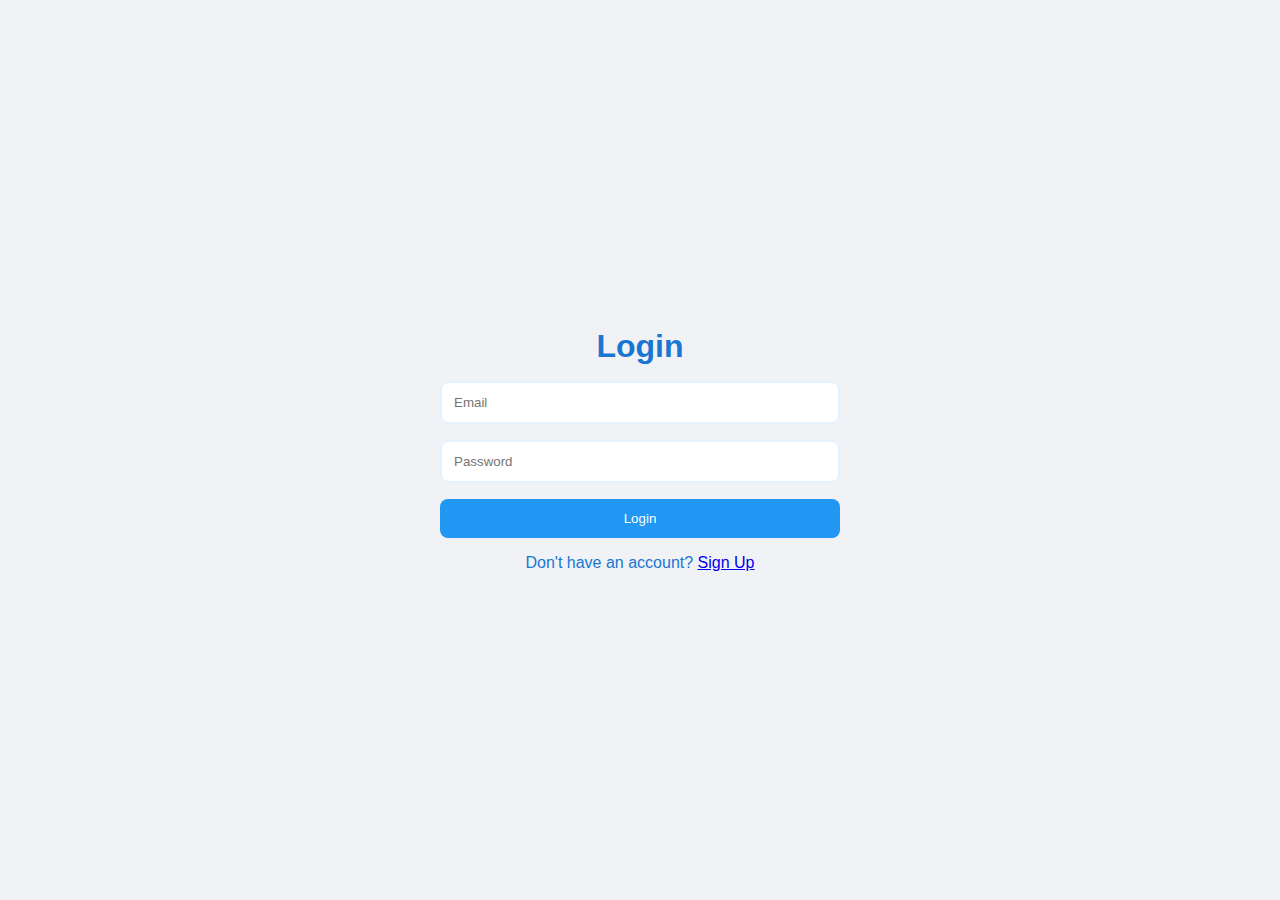
<file: index.html>
<!DOCTYPE html>
<html lang="en">

<head>
  <meta charset="UTF-8" />
  <meta name="viewport" content="width=device-width, initial-scale=1.0" />
  <title>Health Monitor AI</title>
  <link rel="stylesheet" href="styles.css" />
</head>

<body>
  <!-- Login Page -->
  <div id="login-page" class="container auth-container">
    <h1>Login</h1>
    <form id="login-form">
      <input type="email" id="login-email" placeholder="Email" required />
      <input type="password" id="login-password" placeholder="Password" required />
      <button type="submit">Login</button>
    </form>
    <p>Don't have an account? <a href="#" onclick="showSignUp()">Sign Up</a></p>
  </div>

  <!-- Sign Up Page -->
  <div id="signup-page" class="container auth-container hidden">
    <h1>Sign Up</h1>
    <form id="signup-form">
      <input type="email" id="signup-email" placeholder="Email" required />
      <input type="password" id="signup-password" placeholder="Password" required />
      <button type="submit">Sign Up</button>
    </form>
    <p>Already have an account? <a href="#" onclick="showLogin()">Login</a></p>
  </div>

  <!-- Home Page -->
  <div id="home-page" class="container hidden">
    <div class="top-nav">
      <h1 class="main-title">Health Monitor AI</h1>
      <button class="logout-button" onclick="logout()">⎋ Logout</button>
    </div>
    <div class="home-container">
      <div class="option-box" onclick="navigateTo('auto-detect')">
        <img
          src="[data-uri]" />
        <h2>Auto Detect</h2>
      </div>
      <!-- History option -->
      <div class="option-box" onclick="navigateTo('history')">
        <img
          src="[data-uri]" />
        <h2>History</h2>
      </div>
      <div class="option-box" onclick="window.location.href='extras.html'">
        <img src="[data-uri]" />
        <h2>Extras</h2>
      </div>
    </div>
  </div>

  <!-- Auto Detect Page -->
  <div id="auto-detect-page" class="container hidden">
    <button class="nav-button" onclick="goBack()">← Back</button>
    <div class="auto-detect-container">
      <h1>Auto Detection</h1>
      <div class="input-section">
        <textarea placeholder="Enter your symptoms here..."></textarea>
        <div class="file-upload">
          <p>Or upload medical reports</p>
          <input type="file" accept=".pdf,.doc,.docx,.txt" />
        </div>
        <button class="submit-button" onclick="viewResults()">View Results</button>
      </div>
    </div>
  </div>
  <!-- History Page -->
  <div id="history-page" class="container hidden">
    <button class="nav-button" onclick="goBack()">← Back</button>
    <h1>History Reports</h1>
    <div id="reports-container" class="reports-grid">
    </div>
  </div>
  <script src="script.js"></script>
  <script>
    function logout() {
      localStorage.removeItem('userEmail');
      document.querySelectorAll('.container').forEach(el => el.classList.add('hidden'));
      document.getElementById('login-page').classList.remove('hidden');
    }
  </script>
</body>

</html>
</file>
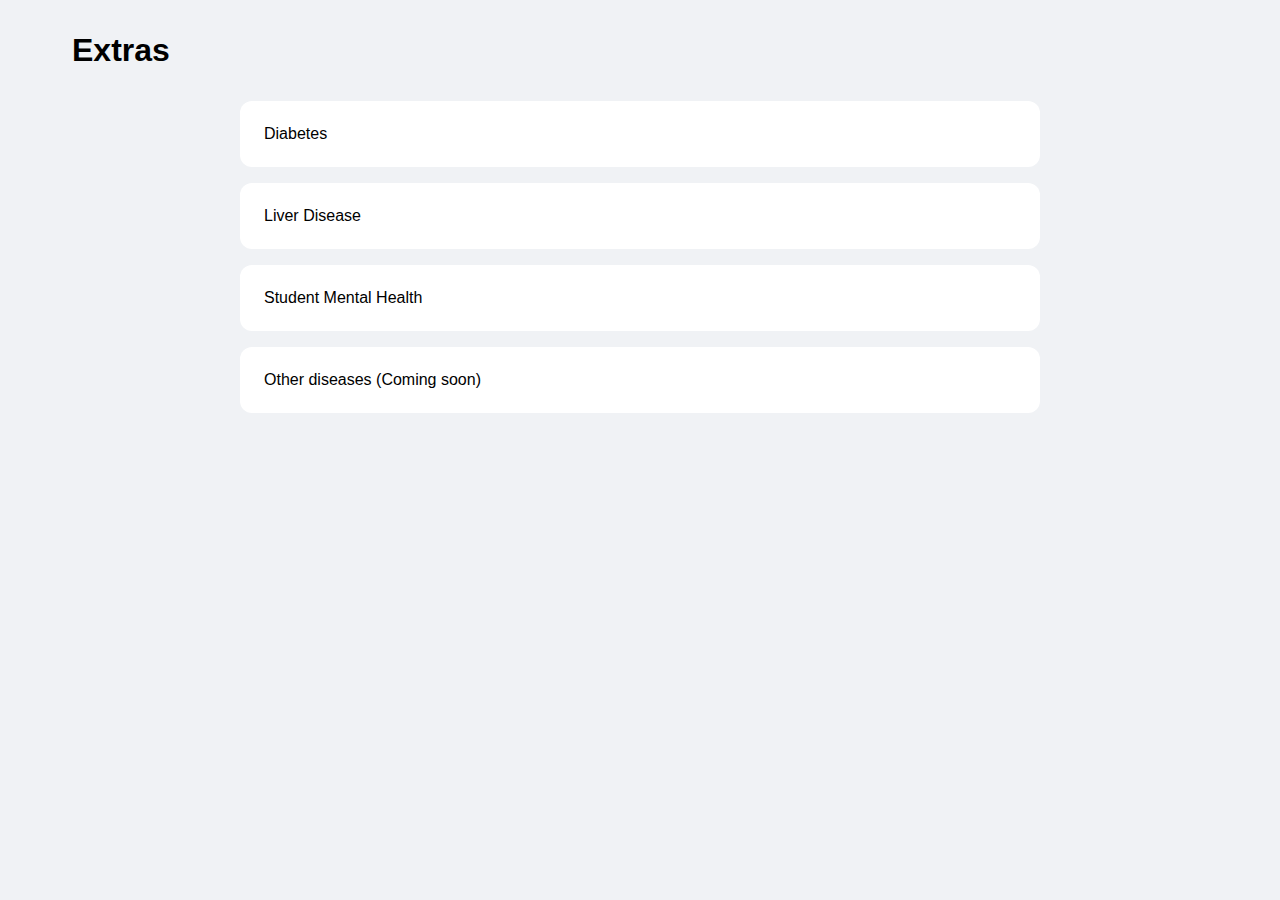
<file: extras.html>
<!DOCTYPE html>
<html lang="en">

<head>
  <meta charset="UTF-8" />
  <meta name="viewport" content="width=device-width, initial-scale=1.0" />
  <title>Extras - Health Monitor AI</title>
  <link rel="stylesheet" href="styles.css" />
  <style>
    /* Modal styling (shared for both modals) */
    .modal {
      position: fixed;
      top: 0;
      left: 0;
      width: 100vw;
      height: 100vh;
      background-color: rgba(0, 0, 0, 0.6);
      display: flex;
      align-items: center;
      justify-content: center;
      z-index: 1000;
    }

    .modal.hidden {
      display: none;
    }

    .modal-content {
      background: var(--white);
      padding: 1.5rem;
      border-radius: 12px;
      width: 90%;
      max-width: 500px;
      max-height: 90vh;
      overflow-y: auto;
      box-shadow: 0 4px 20px rgba(0, 0, 0, 0.3);
    }

    label,
    p {
      display: block;
      margin: 0.5rem 0 0.25rem;
    }

    input[type="number"],
    select {
      width: 100%;
      padding: 8px;
      border-radius: 6px;
      border: 1px solid #ccc;
    }

    .submit-button,
    .nav-button {
      padding: 10px 20px;
      margin: 10px 5px 0 0;
      border: none;
      border-radius: 6px;
      cursor: pointer;
    }

    .submit-button {
      background-color: #28a745;
      color: white;
    }

    .nav-button {
      background-color: #ccc;
    }

    .result-box {
      background-color: var(--white);
      padding: 15px;
      margin-top: 20px;
      border-radius: 10px;
      box-shadow: 0 2px 10px rgba(0, 0, 0, 0.1);
      font-weight: bold;
      color: var(--dark-blue);
      text-align: center;
    }

    .result-box.hidden {
      display: none;
    }
  </style>
</head>

<body>
  <div id="extras-page" class="container">
    <h1>Extras</h1>
    <div class="disease-container">
      <div class="disease-option" onclick="openDiabetesModal()">Diabetes</div>
      <div class="disease-option" onclick="openLiverModal()">Liver Disease</div>
      <div class="disease-option" onclick="openMentalModal()">Student Mental Health</div>
      <div class="disease-option" onclick="alert('Other diseases coming soon.')">Other diseases (Coming soon)</div>
    </div>
  </div>

  <!-- Diabetes Prediction Modal -->
  <div id="diabetes-modal" class="modal hidden">
    <div class="modal-content">
      <h2>Diabetes Prediction</h2>
      <form id="diabetes-form">
        <label>Age: <input type="number" name="age" required /></label>
        <label>Gender:
          <select name="gender" required>
            <option value="Male">Male</option>
            <option value="Female">Female</option>
          </select>
        </label>
        <p>Have you experienced excessive urination?</p>
        <label><input type="radio" name="polyuria" value="1" required /> Yes</label>
        <label><input type="radio" name="polyuria" value="0" required /> No</label>
        <p>Have you experienced excessive thirst or drinking?</p>
        <label><input type="radio" name="polydipsia" value="1" required /> Yes</label>
        <label><input type="radio" name="polydipsia" value="0" required /> No</label>
        <p>Have you experienced sudden weight loss?</p>
        <label><input type="radio" name="sudden_weight_loss" value="1" required /> Yes</label>
        <label><input type="radio" name="sudden_weight_loss" value="0" required /> No</label>
        <p>Have you felt unusually weak?</p>
        <label><input type="radio" name="weakness" value="1" required /> Yes</label>
        <label><input type="radio" name="weakness" value="0" required /> No</label>
        <p>Have you experienced excessive hunger?</p>
        <label><input type="radio" name="polyphagia" value="1" required /> Yes</label>
        <label><input type="radio" name="polyphagia" value="0" required /> No</label>
        <p>Have you had a yeast infection?</p>
        <label><input type="radio" name="genital_thrush" value="1" required /> Yes</label>
        <label><input type="radio" name="genital_thrush" value="0" required /> No</label>
        <p>Have you experienced blurred vision?</p>
        <label><input type="radio" name="visual_blurring" value="1" required /> Yes</label>
        <label><input type="radio" name="visual_blurring" value="0" required /> No</label>
        <p>Have you experienced significant itching?</p>
        <label><input type="radio" name="itching" value="1" required /> Yes</label>
        <label><input type="radio" name="itching" value="0" required /> No</label>
        <p>Have you felt unusually irritable?</p>
        <label><input type="radio" name="irritability" value="1" required /> Yes</label>
        <label><input type="radio" name="irritability" value="0" required /> No</label>
        <p>Have you noticed slow healing of cuts or wounds?</p>
        <label><input type="radio" name="delayed_healing" value="1" required /> Yes</label>
        <label><input type="radio" name="delayed_healing" value="0" required /> No</label>
        <p>Have you experienced partial muscle weakness?</p>
        <label><input type="radio" name="partial_paresis" value="1" required /> Yes</label>
        <label><input type="radio" name="partial_paresis" value="0" required /> No</label>
        <p>Have you experienced muscle stiffness?</p>
        <label><input type="radio" name="muscle_stiffness" value="1" required /> Yes</label>
        <label><input type="radio" name="muscle_stiffness" value="0" required /> No</label>
        <p>Have you experienced hair loss?</p>
        <label><input type="radio" name="alopecia" value="1" required /> Yes</label>
        <label><input type="radio" name="alopecia" value="0" required /> No</label>
        <p>Are you overweight?</p>
        <label><input type="radio" name="obesity" value="1" required /> Yes</label>
        <label><input type="radio" name="obesity" value="0" required /> No</label>
        <button type="submit" class="submit-button">Predict Diabetes</button>
        <button type="button" class="nav-button" onclick="closeDiabetesModal()">Close</button>
      </form>
      <div id="diabetes-result" class="result-box hidden"></div>
    </div>
  </div>

  <!-- Liver Disease Prediction Modal -->
  <div id="liver-modal" class="modal hidden">
    <div class="modal-content">
      <h2>Liver Disease Prediction</h2>
      <form id="liver-form">
        <label>Age: <input type="number" name="age" required /></label>
        <label>Sex:
          <select name="gender" required>
            <option value="Male">Male</option>
            <option value="Female">Female</option>
          </select>
        </label>
        <label>Total Bilirubin (mg/dL) (Normal: 0.1-1.2): <input type="number" step="0.1" name="total_bilirubin"
            required /></label>
        <label>Direct Bilirubin (mg/dL) (Normal: 0.0-0.3): <input type="number" step="0.1" name="direct_bilirubin"
            required /></label>
        <label>ALP (IU/L) (Normal: 44-147): <input type="number" name="alkaline_phosphotase" required /></label>
        <label>ALT (IU/L) (Normal: 7-56): <input type="number" name="alt" required /></label>
        <label>AST (IU/L) (Normal: 10-40): <input type="number" name="ast" required /></label>
        <label>Total Proteins (g/dL) (Normal: 6.0-8.3): <input type="number" step="0.1" name="total_proteins"
            required /></label>
        <label>Albumin (g/dL) (Normal: 3.5-5.0): <input type="number" step="0.1" name="albumin" required /></label>
        <label>A/G Ratio (Normal: 1.0-2.5): <input type="number" step="0.1" name="ag_ratio" required /></label>
        <button type="submit" class="submit-button">Predict Liver Disease</button>
        <button type="button" class="nav-button" onclick="closeLiverModal()">Close</button>
      </form>
      <div id="liver-result" class="result-box hidden"></div>
    </div>
  </div>

  <!-- Student Mental Health Prediction Modal -->
  <div id="mental-modal" class="modal hidden">
    <div class="modal-content">
      <h2>Student Mental Health Prediction</h2>
      <form id="mental-form">
        <label>Gender:
          <select name="gender" required>
            <option value="Male">Male</option>
            <option value="Female">Female</option>
          </select>
        </label>
        <label>Age: <input type="number" name="age" required /></label>
        <label>Current Year of Study (Enter a number, e.g., 1, 2, 3, 4): <input type="number" name="year"
            required /></label>
        <label>What is your CGPA?
          <select name="cgpa" required>
            <option value="2.50 - 2.99">2.50 - 2.99</option>
            <option value="3.00 - 3.49">3.00 - 3.49</option>
            <option value="3.50 - 4.00">3.50 - 4.00</option>
          </select>
        </label>
        <label>Marital status (Are you married?):
          <select name="marital" required>
            <option value="No">No</option>
            <option value="Yes">Yes</option>
          </select>
        </label>
        <label>Did you seek any specialist for a treatment?
          <select name="specialist" required>
            <option value="No">No</option>
            <option value="Yes">Yes</option>
          </select>
        </label>
        <button type="submit" class="submit-button">Predict Mental Health</button>
        <button type="button" class="nav-button" onclick="closeMentalModal()">Close</button>
      </form>
      <div id="mental-result" class="result-box hidden"></div>
    </div>
  </div>

  <script>
    // Diabetes modal controls
    function openDiabetesModal() {
      document.getElementById("diabetes-modal").classList.remove("hidden");
    }
    function closeDiabetesModal() {
      document.getElementById("diabetes-modal").classList.add("hidden");
      document.getElementById("diabetes-form").reset();
      document.getElementById("diabetes-result").classList.add("hidden");
    }
    document.getElementById("diabetes-form").addEventListener("submit", async function (e) {
      e.preventDefault();
      const formData = new FormData(this);
      const data = {};
      formData.forEach((value, key) => { data[key] = value });
      const resultBox = document.getElementById("diabetes-result");
      resultBox.classList.remove("hidden");
      resultBox.textContent = "Predicting...";
      try {
        const res = await fetch("http://localhost:5000/predict_diabetes", {
          method: "POST",
          headers: { "Content-Type": "application/json" },
          body: JSON.stringify(data)
        });
        const result = await res.json();
        if (result.success) {
          resultBox.textContent = `Prediction: ${result.prediction}`;
          alert(result.disclaimer);
        } else {
          resultBox.textContent = "Error: " + result.error;
        }
      } catch (error) {
        resultBox.textContent = "Request failed: " + error;
      }
    });

    // Liver modal controls
    function openLiverModal() {
      document.getElementById("liver-modal").classList.remove("hidden");
    }
    function closeLiverModal() {
      document.getElementById("liver-modal").classList.add("hidden");
      document.getElementById("liver-form").reset();
      document.getElementById("liver-result").classList.add("hidden");
    }
    document.getElementById("liver-form").addEventListener("submit", async function (e) {
      e.preventDefault();
      const formData = new FormData(this);
      const data = {};
      formData.forEach((value, key) => { data[key] = value });
      const resultBox = document.getElementById("liver-result");
      resultBox.classList.remove("hidden");
      resultBox.textContent = "Predicting...";
      try {
        const res = await fetch("http://localhost:5000/predict_liver", {
          method: "POST",
          headers: { "Content-Type": "application/json" },
          body: JSON.stringify(data)
        });
        const result = await res.json();
        if (result.success) {
          resultBox.textContent = `Prediction: ${result.prediction}`;
          alert(result.disclaimer);
        } else {
          resultBox.textContent = "Error: " + result.error;
        }
      } catch (error) {
        resultBox.textContent = "Request failed: " + error;
      }
    });

    // Mental modal controls
    function openMentalModal() {
      document.getElementById("mental-modal").classList.remove("hidden");
    }
    function closeMentalModal() {
      document.getElementById("mental-modal").classList.add("hidden");
      document.getElementById("mental-form").reset();
      document.getElementById("mental-result").classList.add("hidden");
    }
    document.getElementById("mental-form").addEventListener("submit", async function (e) {
      e.preventDefault();
      const formData = new FormData(this);
      const data = {};
      formData.forEach((value, key) => { data[key] = value });
      const resultBox = document.getElementById("mental-result");
      resultBox.classList.remove("hidden");
      resultBox.textContent = "Predicting...";
      try {
        const res = await fetch("http://localhost:5000/predict_mental", {
          method: "POST",
          headers: { "Content-Type": "application/json" },
          body: JSON.stringify(data)
        });
        const result = await res.json();
        if (result.success) {
          resultBox.textContent = `Prediction: ${result.prediction}`;
          alert(result.disclaimer);
        } else {
          resultBox.textContent = "Error: " + result.error;
        }
      } catch (error) {
        resultBox.textContent = "Request failed: " + error;
      }
    });
  </script>
</body>

</html>
</file>
<file: styles.css>
/* Global Reset & Theme Variables */
* {
    margin: 0;
    padding: 0;
    box-sizing: border-box;
    font-family: 'Segoe UI', sans-serif;
  }
  
  /* Theme Colors */
  :root {
    --primary-blue: #2196F3;
    --dark-blue: #1976d2;
    --light-blue: #e3f2fd;
    --white: #ffffff;
    --gray: #f0f2f5;
  }
  
  /* Body & Container */
  body {
    background: var(--gray);
    min-height: 100vh;
  }
  
  .container {
    max-width: 1200px;
    margin: 0 auto;
    padding: 2rem;
  }
  
  /* Authentication Pages */
  .auth-container {
    display: flex;
    flex-direction: column;
    align-items: center;
    justify-content: center;
    min-height: 100vh;
    background: var(--gray);
  }
  
  .auth-container h1 {
    color: var(--dark-blue);
    margin-bottom: 1rem;
  }
  
  .auth-container form {
    display: flex;
    flex-direction: column;
    width: 100%;
    max-width: 400px;
  }
  
  .auth-container input {
    padding: 0.75rem;
    margin-bottom: 1rem;
    border: 2px solid var(--light-blue);
    border-radius: 8px;
  }
  
  .auth-container button {
    background: var(--primary-blue);
    color: var(--white);
    padding: 0.75rem;
    border: none;
    border-radius: 8px;
    cursor: pointer;
    transition: background 0.3s;
  }
  
  .auth-container button:hover {
    background: var(--dark-blue);
  }
  
  .auth-container p {
    margin-top: 1rem;
    color: var(--dark-blue);
  }
  
  /* Home Page Styles */
  .top-nav {
    display: flex;
    justify-content: space-between;
    align-items: center;
    margin-bottom: 1rem;
  }
  
  .main-title {
    text-align: center;
    color: var(--dark-blue);
    margin-bottom: 3rem;
  }
  
  .home-container {
    display: flex;
    justify-content: center;
    gap: 2rem;
    margin-top: 5rem;
    flex-wrap: wrap;
  }
  
  .option-box {
    background: var(--white);
    padding: 2rem;
    border-radius: 16px;
    width: 300px;
    height: 300px;
    display: flex;
    flex-direction: column;
    justify-content: center;
    align-items: center;
    cursor: pointer;
    transition: all 0.3s ease;
    box-shadow: 0 4px 6px rgba(0, 0, 0, 0.1);
  }
  
  .option-box:hover {
    transform: translateY(-5px);
    box-shadow: 0 8px 12px rgba(0, 0, 0, 0.15);
  }
  
  .option-box h2 {
    margin-top: 1rem;
    color: var(--dark-blue);
  }
  
  /* Navigation Buttons */
  .nav-button, .logout-button {
    padding: 0.5rem 1rem;
    background: var(--primary-blue);
    color: var(--white);
    border: none;
    border-radius: 8px;
    cursor: pointer;
    transition: transform 0.2s;
  }
  
  .nav-button:hover, .logout-button:hover {
    transform: translateY(-2px);
  }
  
  /* Auto Detect Page */
  .auto-detect-container {
    max-width: 600px;
    margin: 2rem auto;
    background: var(--white);
    padding: 2rem;
    border-radius: 16px;
    animation: fadeIn 0.5s ease-out;
  }
  
  .input-section {
    margin: 2rem 0;
  }
  
  textarea {
    width: 100%;
    height: 150px;
    padding: 1rem;
    border: 2px solid var(--light-blue);
    border-radius: 8px;
    resize: vertical;
    margin-bottom: 1rem;
  }
  
  .file-upload {
    border: 2px dashed var(--light-blue);
    padding: 2rem;
    text-align: center;
    border-radius: 8px;
    margin-bottom: 1rem;
  }
  
  .submit-button {
    background: var(--primary-blue);
    color: var(--white);
    padding: 1rem 2rem;
    border: none;
    border-radius: 8px;
    cursor: pointer;
    width: 100%;
    transition: background 0.3s;
  }
  
  .submit-button:hover {
    background: #1e92d6;
  }
  
  /* Extras Page */
  .disease-container {
    max-width: 800px;
    margin: 2rem auto;
    animation: fadeIn 0.5s ease-out;
  }
  
  .disease-option {
    background: var(--white);
    padding: 1.5rem;
    margin: 1rem 0;
    border-radius: 12px;
    cursor: pointer;
    transition: all 0.2s;
  }
  
  .disease-option:hover {
    transform: translateX(10px);
    box-shadow: 0 4px 6px rgba(0, 0, 0, 0.1);
  }
  
  /* History Cards */
  .reports-grid {
    display: grid;
    grid-template-columns: repeat(auto-fill, minmax(280px, 1fr));
    gap: 1.5rem;
    margin-top: 1rem;
  }
  
  .card {
    background: var(--white);
    border-radius: 12px;
    box-shadow: 0 4px 6px rgba(0,0,0,0.1);
    overflow: hidden;
    display: flex;
    flex-direction: column;
  }
  
  .card-header {
    background: var(--primary-blue);
    color: var(--white);
    padding: 0.75rem 1rem;
    font-weight: bold;
  }
  
  .card-body {
    padding: 1rem;
    color: var(--dark-blue);
  }
  
  /* Modal Styles */
  .modal {
    position: fixed;
    top: 0;
    left: 0;
    width: 100%;
    height: 100%;
    background: rgba(0, 0, 0, 0.5);
    display: flex;
    justify-content: center;
    align-items: center;
    z-index: 1000;
  }
  
  .modal-content {
    background: var(--white);
    padding: 2rem;
    border-radius: 16px;
    max-width: 600px;
    max-height: 80vh;
    overflow-y: auto;
  }
  
  .analysis-output {
    margin: 1.5rem 0;
    line-height: 1.6;
  }
  
  .modal button {
    background: var(--primary-blue);
    color: var(--white);
    padding: 0.5rem 1rem;
    border: none;
    border-radius: 4px;
    cursor: pointer;
  }
  
  /* Fade In Animation */
  @keyframes fadeIn {
    from { opacity: 0; transform: translateY(20px); }
    to { opacity: 1; transform: translateY(0); }
  }
  
  .hidden {
    display: none;
  }
</file>
